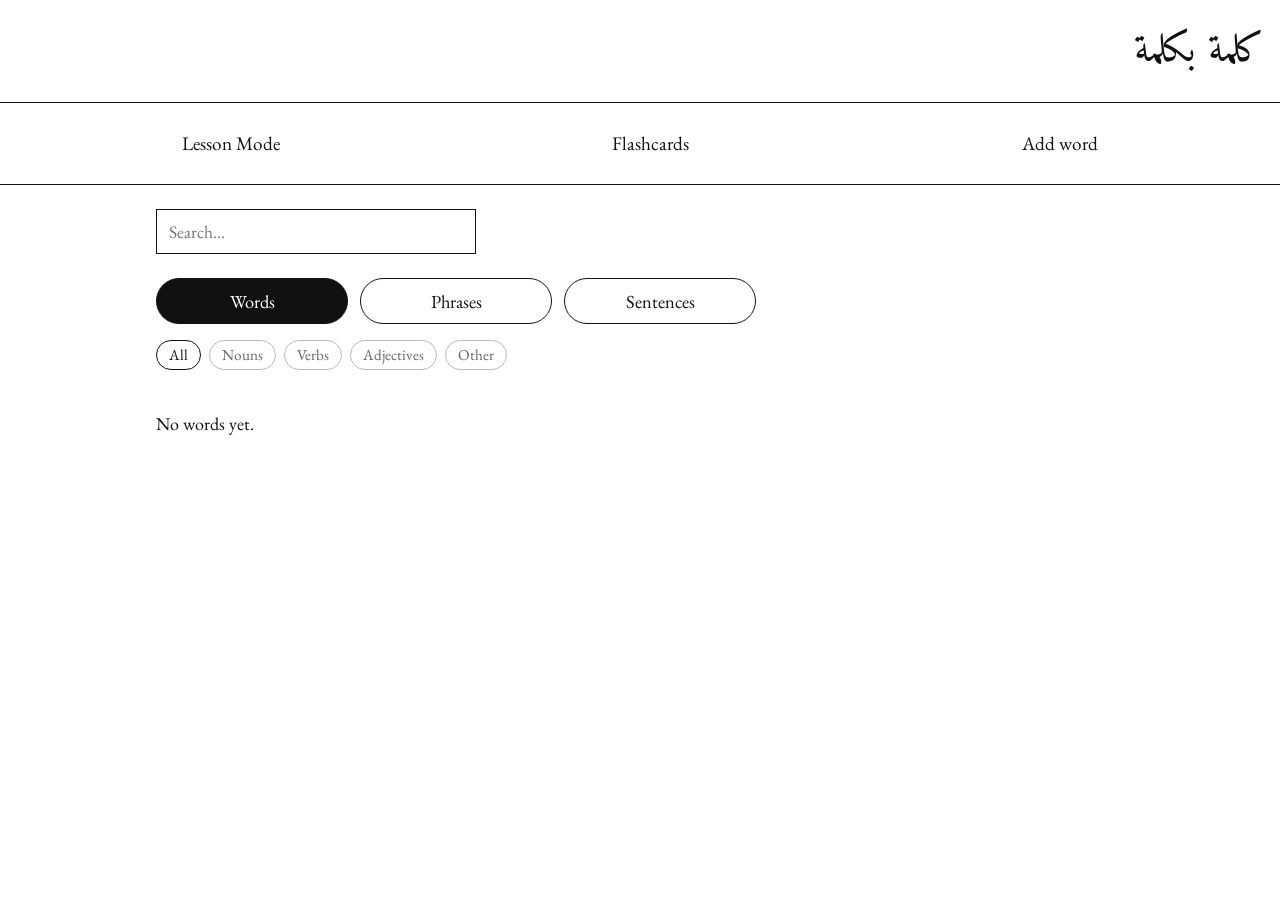
<file: index.html>
<!DOCTYPE html>
<html lang="en">
<head>
  <meta charset="UTF-8">
  <meta name="viewport" content="width=device-width, initial-scale=1">
  <title>كلمة بكلمة</title>
  <link rel="preconnect" href="https://fonts.googleapis.com">
  <link rel="preconnect" href="https://fonts.gstatic.com" crossorigin>
  <link href="https://fonts.googleapis.com/css2?family=EB+Garamond:ital,wght@0,400;0,600;1,400&family=Amiri:wght@400;700&display=swap" rel="stylesheet">
  <link rel="stylesheet" href="style.css?v=13">
</head>
<body>
  <header class="site-header">
    <h1 lang="ar" dir="rtl">كلمة بكلمة</h1>
  </header>

  <nav class="site-nav">
    <a href="lesson.html" id="lesson-link" class="nav-btn">Lesson Mode</a>
      <a href="flashcards.html" class="nav-btn">Flashcards</a>
    <button id="open-add" class="nav-btn">Add word</button>
  </nav>

  <main>
    <input id="search" type="search" placeholder="Search…">

    <div id="tabs" class="tabs">
      <button class="tab active" data-tab="words">Words</button>
      <button class="tab" data-tab="phrases">Phrases</button>
      <button class="tab" data-tab="sentences">Sentences</button>
    </div>

    <div id="filters" class="filters">
      <button class="filter active" data-filter="all">All</button>
      <button class="filter" data-filter="noun">Nouns</button>
      <button class="filter" data-filter="verb">Verbs</button>
      <button class="filter" data-filter="adjective">Adjectives</button>
      <button class="filter" data-filter="other">Other</button>
    </div>

    <div id="word-list"></div>
  </main>

  <dialog id="word-dialog">
    <form id="add-form">
      <h2 id="dialog-title">Add word</h2>
      <input id="english" placeholder="English" required>
      <input id="arabic" placeholder="Arabic" lang="ar" dir="rtl" required>
      <input id="translit" placeholder="Transliteration" required>
      <select id="type">
        <option value="noun">Noun</option>
        <option value="verb">Verb</option>
        <option value="adjective">Adjective</option>
        <option value="adverb">Adverb</option>
        <option value="preposition">Preposition</option>
        <option value="pronoun">Pronoun</option>
        <option value="number">Number</option>
        <option value="question">Question word</option>
        <option value="conjunction">Conjunction</option>
        <option value="phrase">Phrase</option>
        <option value="sentence">Sentence</option>
      </select>

      <div id="extra-fields"></div>

      <textarea id="notes" placeholder="Notes (optional)"></textarea>

      <div class="dialog-buttons">
        <button type="button" id="cancel-edit">Cancel</button>
        <button type="submit" id="submit-btn">Add word</button>
      </div>
    </form>
  </dialog>

  <script src="js/storage.js?v=7"></script>
  <script src="js/shared.js?v=3"></script>
  <script src="js/dictionary.js?v=4"></script>
</body>
</html>
</file>
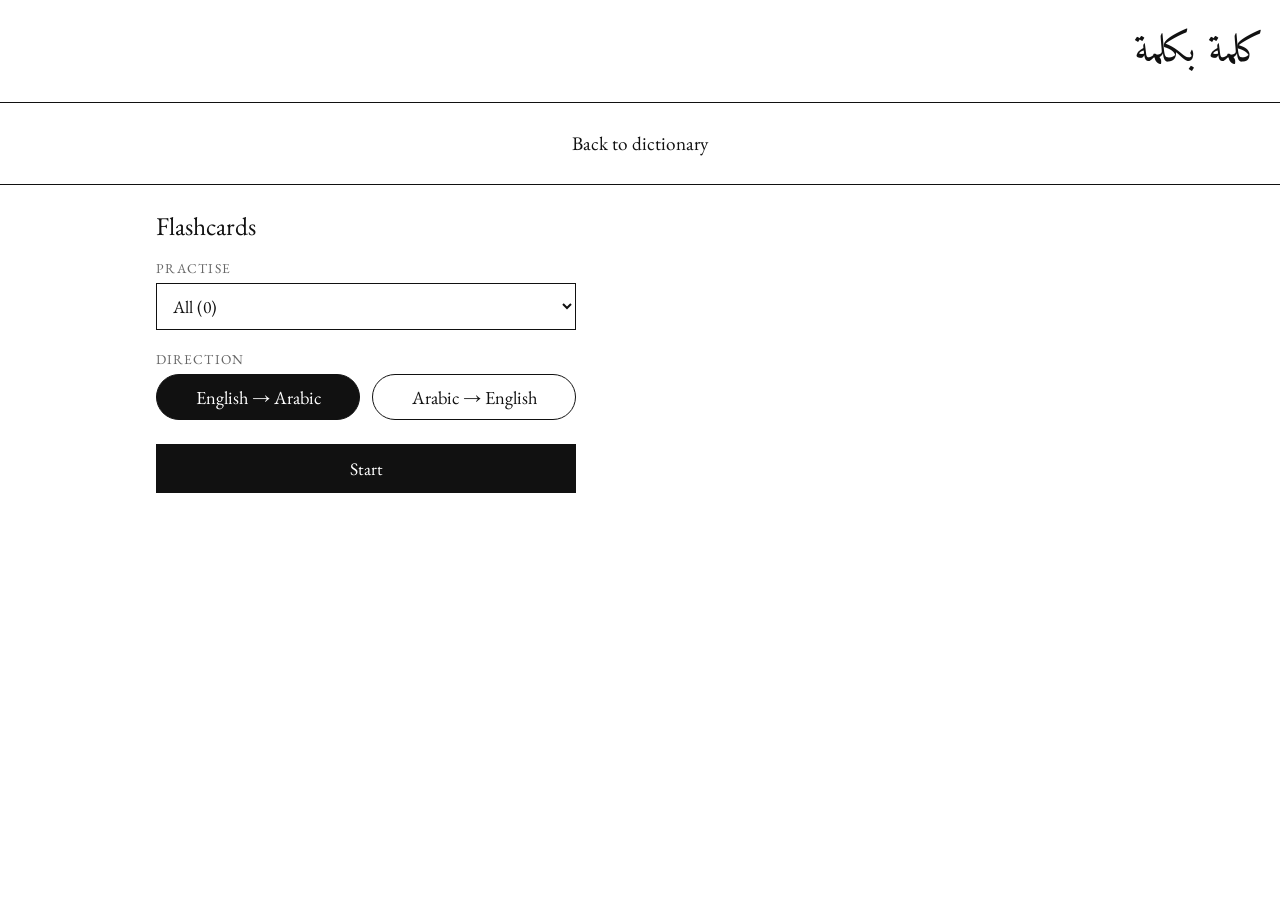
<file: flashcards.html>
<!DOCTYPE html>
<html lang="en">
<head>
  <meta charset="UTF-8">
  <meta name="viewport" content="width=device-width, initial-scale=1">
  <title>Flashcards · كلمة بكلمة</title>
  <link rel="preconnect" href="https://fonts.googleapis.com">
  <link rel="preconnect" href="https://fonts.gstatic.com" crossorigin>
  <link href="https://fonts.googleapis.com/css2?family=EB+Garamond:ital,wght@0,400;0,600;1,400&family=Amiri:wght@400;700&display=swap" rel="stylesheet">
  <link rel="stylesheet" href="style.css?v=13">
</head>
<body>
  <header class="site-header">
    <h1 lang="ar" dir="rtl">كلمة بكلمة</h1>
  </header>

  <nav class="site-nav">
    <a href="index.html" class="nav-btn">Back to dictionary</a>
  </nav>

  <main>
    <section id="fc-setup" class="fc-setup">
      <h2 class="fc-title">Flashcards</h2>

      <label class="fc-label" for="fc-set">Practise</label>
      <select id="fc-set" class="fc-select"></select>

      <p class="fc-label">Direction</p>
      <div id="fc-direction" class="tabs">
        <button class="tab active" data-direction="en-ar">English → Arabic</button>
        <button class="tab" data-direction="ar-en">Arabic → English</button>
      </div>

      <button id="fc-start" class="fc-primary">Start</button>
    </section>

    <section id="fc-play" hidden>
      <p id="fc-progress" class="fc-progress"></p>
      <div id="fc-card" class="fc-card" role="button" tabindex="0"></div>
      <div id="fc-answer" class="fc-answer" hidden>
        <button id="fc-again" class="fc-secondary">Again</button>
        <button id="fc-got" class="fc-primary">Got it</button>
      </div>
      <button id="fc-quit" class="fc-link">End session</button>
    </section>

    <section id="fc-summary" hidden>
      <h2 class="fc-title">Done!</h2>
      <p id="fc-result" class="fc-result"></p>
      <div class="fc-answer">
        <button id="fc-change" class="fc-secondary">Change set</button>
        <button id="fc-restart" class="fc-primary">Go again</button>
      </div>
    </section>
  </main>

  <script src="js/storage.js?v=7"></script>
  <script src="js/shared.js?v=3"></script>
  <script src="js/flashcards.js?v=2"></script>
</body>
</html>
</file>
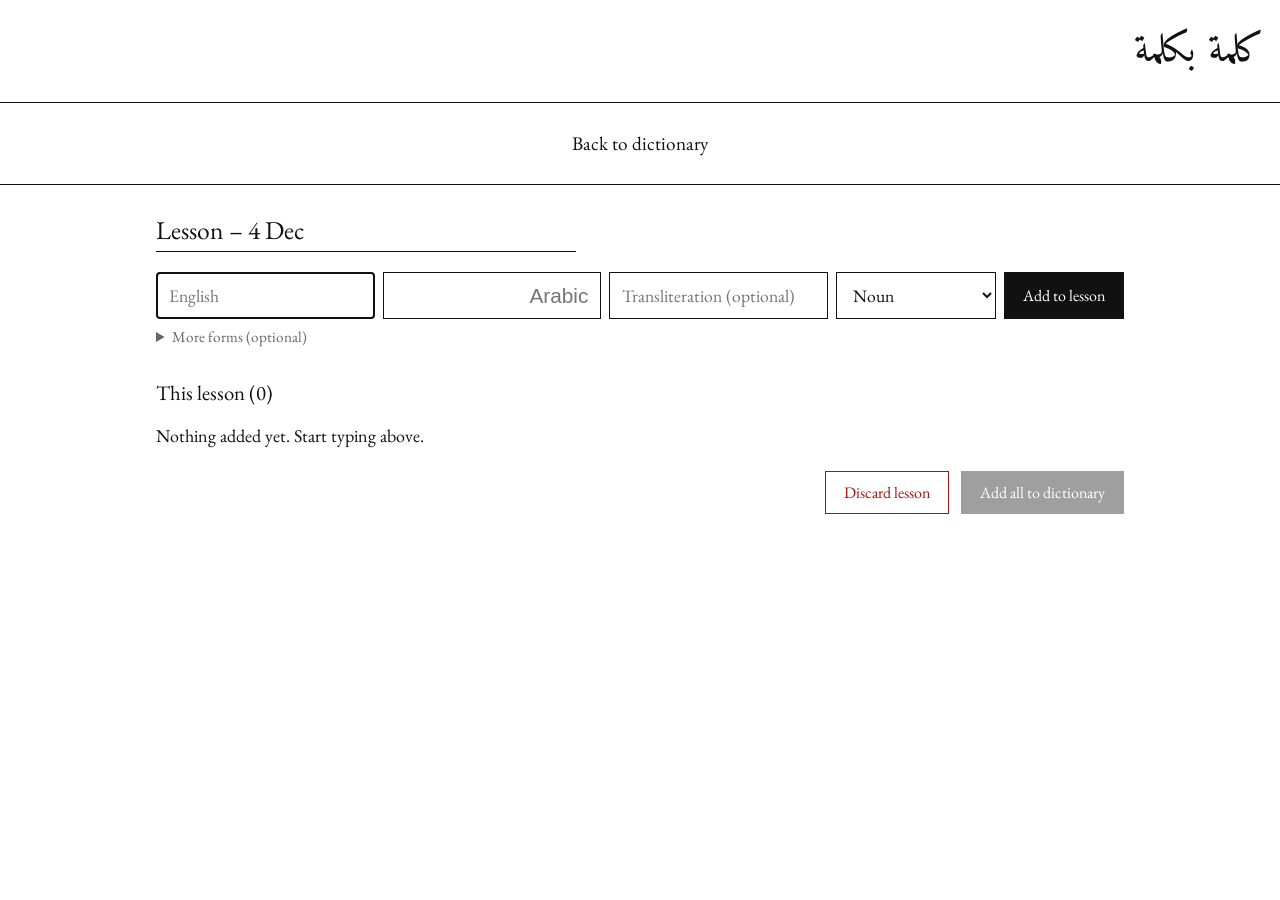
<file: lesson.html>
<!DOCTYPE html>
<html lang="en">
<head>
  <meta charset="UTF-8">
  <meta name="viewport" content="width=device-width, initial-scale=1">
  <title>Lesson Mode · كلمة بكلمة</title>
  <link rel="preconnect" href="https://fonts.googleapis.com">
  <link rel="preconnect" href="https://fonts.gstatic.com" crossorigin>
  <link href="https://fonts.googleapis.com/css2?family=EB+Garamond:ital,wght@0,400;0,600;1,400&family=Amiri:wght@400;700&display=swap" rel="stylesheet">
  <link rel="stylesheet" href="style.css?v=13">
</head>
<body>
  <header class="site-header">
    <h1 lang="ar" dir="rtl">كلمة بكلمة</h1>
  </header>

  <nav class="site-nav">
    <a href="index.html" class="nav-btn">Back to dictionary</a>
  </nav>

  <main>
    <input id="lesson-name" class="lesson-name" aria-label="Lesson name">

    <form id="lesson-form" class="lesson-form">
      <input id="l-english" placeholder="English" required>
      <input id="l-arabic" placeholder="Arabic" lang="ar" dir="rtl" required>
      <input id="l-translit" placeholder="Transliteration (optional)">
      <select id="l-type">
        <option value="noun">Noun</option>
        <option value="verb">Verb</option>
        <option value="adjective">Adjective</option>
        <option value="adverb">Adverb</option>
        <option value="preposition">Preposition</option>
        <option value="pronoun">Pronoun</option>
        <option value="number">Number</option>
        <option value="question">Question word</option>
        <option value="conjunction">Conjunction</option>
        <option value="phrase">Phrase</option>
        <option value="sentence">Sentence</option>
      </select>
      <button type="submit">Add to lesson</button>

      <details id="l-more" class="lesson-more">
        <summary>More forms (optional)</summary>
        <div id="l-extra-fields"></div>
      </details>
    </form>

    <h2 id="lesson-count">This lesson</h2>
    <div id="lesson-list"></div>

    <div class="lesson-actions">
      <button type="button" id="discard-lesson">Discard lesson</button>
      <button type="button" id="save-lesson">Add all to dictionary</button>
    </div>
  </main>

  <script src="js/storage.js?v=7"></script>
  <script src="js/shared.js?v=2"></script>
  <script src="js/lesson.js?v=4"></script>
</body>
</html>
</file>
<file: style.css>
:root {
  --ink: #111;
  --muted: #666;
  --line: #111;
  --paper: #fff;
  --danger: #a11;
  --serif: "EB Garamond", Georgia, serif;
  --arabic: -apple-system, BlinkMacSystemFont, "SF Arabic", "Segoe UI", "Noto Sans Arabic", sans-serif;
}

* { box-sizing: border-box; }

body {
  margin: 0;
  background: var(--paper);
  color: var(--ink);
  font-family: var(--serif);
  font-size: 18px;
}

[lang="ar"] { font-family: var(--arabic); }

/* Hidden things stay hidden, even if they have display: flex */
[hidden] { display: none !important; }

/* Header */
.site-header {
  padding: 16px;
  border-bottom: 1px solid var(--line);
}
.site-header h1 {
  margin: 0;
  font-size: 2.5rem;
  font-weight: 400;
}

/* Nav */
.site-nav {
  display: flex;
  justify-content: space-around;
  padding: 20px 16px;
  border-bottom: 1px solid var(--line);
}
.nav-btn {
  background: none;
  border: none;
  padding: 8px 12px;
  font-family: var(--serif);
  font-size: 1.2rem;
  color: var(--ink);
  cursor: pointer;
}
a.nav-btn { text-decoration: none; }
.nav-btn:hover { text-decoration: underline; }
.nav-btn:disabled {
  color: var(--muted);
  cursor: not-allowed;
  text-decoration: none;
}

/* Main area */
main {
  max-width: 1000px;
  margin: 0 auto;
  padding: 24px 16px;
}

#search {
  width: 100%;
  max-width: 320px;
  margin-bottom: 24px;
  padding: 10px 12px;
  font-family: var(--serif);
  font-size: 1.1rem;
  border: 1px solid var(--line);
  border-radius: 0;
  background: var(--paper);
  color: var(--ink);
}

/* Tabs */
.tabs {
  display: flex;
  gap: 12px;
  max-width: 600px;
  margin-bottom: 16px;
}
.tab {
  flex: 1;
  padding: 10px 0;
  font-family: var(--serif);
  font-size: 1.15rem;
  background: var(--paper);
  color: var(--ink);
  border: 1px solid var(--line);
  border-radius: 999px;
  cursor: pointer;
}
.tab.active {
  background: var(--ink);
  color: var(--paper);
}

/* Filters inside Words */
.filters {
  display: flex;
  flex-wrap: wrap;
  gap: 8px;
  margin-bottom: 24px;
}
.filter {
  padding: 4px 12px;
  font-family: var(--serif);
  font-size: 0.95rem;
  background: none;
  color: var(--muted);
  border: 1px solid #bbb;
  border-radius: 999px;
  cursor: pointer;
}
.filter.active {
  color: var(--ink);
  border-color: var(--ink);
}

/* Word list: 1 column on phone, 2 on tablet, 3 on PC */
#word-list {
  display: grid;
  grid-template-columns: 1fr;
  gap: 16px;
}
@media (min-width: 700px) {
  #word-list { grid-template-columns: 1fr 1fr; }
}
@media (min-width: 1000px) {
  #word-list { grid-template-columns: 1fr 1fr 1fr; }
}

/* Word cards */
.word-card {
  border: 1px solid var(--line);
  padding: 16px;
}
.word-top {
  display: flex;
  justify-content: space-between;
  align-items: flex-start;
  gap: 12px;
}
.word-card h2 {
  margin: 0;
  font-size: 1.4rem;
  font-weight: 600;
}
.translit {
  margin: 4px 0 0;
  font-style: italic;
  color: var(--muted);
}
.arabic {
  margin: 0;
  font-size: 1.8rem;
  line-height: 1.2;
}
.type {
  margin: 12px 0 0;
  font-size: 0.85rem;
  text-transform: uppercase;
  letter-spacing: 0.08em;
  color: var(--muted);
}
.notes {
  margin: 12px 0 0;
  font-size: 0.95rem;
  color: var(--muted);
}
.tags {
  margin: 8px 0 0;
  font-size: 0.85rem;
  font-style: italic;
  color: var(--muted);
}
.card-actions {
  display: flex;
  gap: 16px;
  margin-top: 12px;
}
.card-actions button {
  background: none;
  border: none;
  padding: 0;
  font-family: var(--serif);
  font-size: 1rem;
  color: var(--ink);
  text-decoration: underline;
  cursor: pointer;
}
.card-actions .delete-btn { color: var(--danger); }

/* Extra forms (dual, plurals etc.) */
.forms {
  list-style: none;
  margin: 12px 0 0;
  padding: 12px 0 0;
  border-top: 1px solid #ddd;
}
.forms li {
  display: grid;
  grid-template-columns: 130px 1fr auto;
  align-items: baseline;
  gap: 8px;
  padding: 2px 0;
}
.form-label {
  font-size: 0.8rem;
  text-transform: uppercase;
  letter-spacing: 0.06em;
  color: var(--muted);
}
.form-translit {
  font-style: italic;
  color: var(--muted);
}
.form-arabic {
  font-family: var(--arabic);
  font-size: 1.3rem;
}

/* Pop-up */
dialog {
  width: min(420px, calc(100% - 32px));
  max-height: 90vh;
  overflow-y: auto;
  padding: 24px;
  border: 1px solid var(--line);
  background: var(--paper);
  color: var(--ink);
}
dialog::backdrop { background: rgba(0, 0, 0, 0.4); }
dialog h2 {
  margin: 0 0 16px;
  font-weight: 400;
}
#add-form input,
#add-form select,
#add-form textarea {
  display: block;
  width: 100%;
  margin-bottom: 12px;
  padding: 10px 12px;
  font-family: var(--serif);
  font-size: 1.1rem;
  border: 1px solid var(--line);
  border-radius: 0;
  background: var(--paper);
  color: var(--ink);
}
#add-form textarea {
  min-height: 70px;
  resize: vertical;
}
#add-form input[lang="ar"] {
  font-family: var(--arabic);
  font-size: 1.3rem;
}
.extra-field {
  border: none;
  margin: 0;
  padding: 0;
}
.extra-field legend {
  padding: 0;
  margin-bottom: 4px;
  font-size: 0.8rem;
  text-transform: uppercase;
  letter-spacing: 0.06em;
  color: var(--muted);
}
.pair {
  display: grid;
  grid-template-columns: 1fr 1fr;
  gap: 8px;
}
.dialog-buttons {
  display: flex;
  justify-content: flex-end;
  gap: 12px;
  margin-top: 8px;
}
.dialog-buttons button {
  padding: 10px 18px;
  font-family: var(--serif);
  font-size: 1rem;
  border: 1px solid var(--line);
  background: var(--paper);
  color: var(--ink);
  cursor: pointer;
}
.dialog-buttons button[type="submit"] {
  background: var(--ink);
  color: var(--paper);
}

/* Lesson Mode */
.lesson-name {
  width: 100%;
  max-width: 420px;
  margin-bottom: 20px;
  padding: 4px 0;
  font-family: var(--serif);
  font-size: 1.6rem;
  border: none;
  border-bottom: 1px solid var(--line);
  border-radius: 0;
  background: var(--paper);
  color: var(--ink);
}
.lesson-form {
  display: grid;
  grid-template-columns: 1fr;
  gap: 8px;
  margin-bottom: 24px;
}
@media (min-width: 700px) {
  .lesson-form { grid-template-columns: 1fr 1fr 1fr 160px auto; }
}
.lesson-form input,
.lesson-form select {
  width: 100%;
  padding: 10px 12px;
  font-family: var(--serif);
  font-size: 1.1rem;
  border: 1px solid var(--line);
  border-radius: 0;
  background: var(--paper);
  color: var(--ink);
}
.lesson-form input[lang="ar"] {
  font-family: var(--arabic);
  font-size: 1.3rem;
}
.lesson-form button,
.lesson-actions button {
  padding: 10px 18px;
  font-family: var(--serif);
  font-size: 1rem;
  border: 1px solid var(--line);
  background: var(--ink);
  color: var(--paper);
  cursor: pointer;
}
#lesson-count {
  margin: 0 0 12px;
  font-size: 1.3rem;
  font-weight: 400;
}
.lesson-item {
  display: flex;
  flex-wrap: wrap;
  justify-content: space-between;
  align-items: center;
  gap: 8px 16px;
  padding: 12px 0;
  border-bottom: 1px solid #ddd;
}
.lesson-item .translit,
.lesson-item .type { margin-left: 8px; }
.lesson-item .arabic { font-size: 1.5rem; }
.lesson-item .card-actions {
  width: 100%;
  margin-top: 0;
}
.lesson-actions {
  display: flex;
  justify-content: flex-end;
  gap: 12px;
  margin-top: 24px;
}
#discard-lesson {
  background: var(--paper);
  color: var(--danger);
  border-color: var(--danger);
}
.lesson-actions button:disabled {
  opacity: 0.4;
  cursor: not-allowed;
}

/* "More forms" in Lesson Mode */
.lesson-more { grid-column: 1 / -1; }
.lesson-more summary {
  margin-bottom: 8px;
  font-size: 0.95rem;
  color: var(--muted);
  cursor: pointer;
}
.lesson-more .extra-field { margin-bottom: 8px; }
.lesson-item .forms {
  width: 100%;
  margin-top: 0;
}

/* Flashcards */
.fc-setup { max-width: 420px; }
.fc-title {
  margin: 0 0 16px;
  font-size: 1.6rem;
  font-weight: 400;
}
.fc-label {
  display: block;
  margin: 0 0 6px;
  font-size: 0.85rem;
  text-transform: uppercase;
  letter-spacing: 0.08em;
  color: var(--muted);
}
.fc-select {
  width: 100%;
  margin-bottom: 20px;
  padding: 10px 12px;
  font-family: var(--serif);
  font-size: 1.1rem;
  border: 1px solid var(--line);
  border-radius: 0;
  background: var(--paper);
  color: var(--ink);
}
.fc-primary,
.fc-secondary {
  padding: 12px 24px;
  font-family: var(--serif);
  font-size: 1.1rem;
  border: 1px solid var(--line);
  cursor: pointer;
}
.fc-primary {
  background: var(--ink);
  color: var(--paper);
}
.fc-secondary {
  background: var(--paper);
  color: var(--ink);
}
.fc-setup .fc-primary {
  width: 100%;
  margin-top: 8px;
}

#fc-play,
#fc-summary {
  max-width: 520px;
  margin: 0 auto;
}
#fc-summary { text-align: center; }

.fc-progress {
  margin: 0 0 12px;
  text-align: center;
  color: var(--muted);
}
.fc-card {
  display: flex;
  flex-direction: column;
  justify-content: center;
  min-height: 260px;
  padding: 32px 24px;
  border: 1px solid var(--line);
  text-align: center;
  cursor: pointer;
  user-select: none;
}
.fc-english {
  margin: 0;
  font-size: 2rem;
}
.fc-arabic {
  margin: 0;
  font-size: 2.6rem;
  line-height: 1.4;
}
.fc-translit {
  margin: 4px 0 0;
  font-size: 1.2rem;
  font-style: italic;
  color: var(--muted);
}
.fc-hint {
  margin: 24px 0 0;
  font-size: 0.85rem;
  color: var(--muted);
}
.fc-card hr {
  width: 40%;
  margin: 20px auto;
  border: none;
  border-top: 1px solid #ddd;
}
.fc-card .forms { text-align: left; }

.fc-answer {
  display: flex;
  gap: 12px;
  margin-top: 16px;
}
.fc-answer button { flex: 1; }

.fc-link {
  display: block;
  margin: 24px auto 0;
  background: none;
  border: none;
  font-family: var(--serif);
  font-size: 1rem;
  color: var(--muted);
  text-decoration: underline;
  cursor: pointer;
}
.fc-result {
  margin: 0 0 16px;
  font-size: 1.3rem;
}

/* keep the fancy Amiri for the site title */
h1[lang="ar"] {
  font-family: "Amiri", serif;
}
</file>
